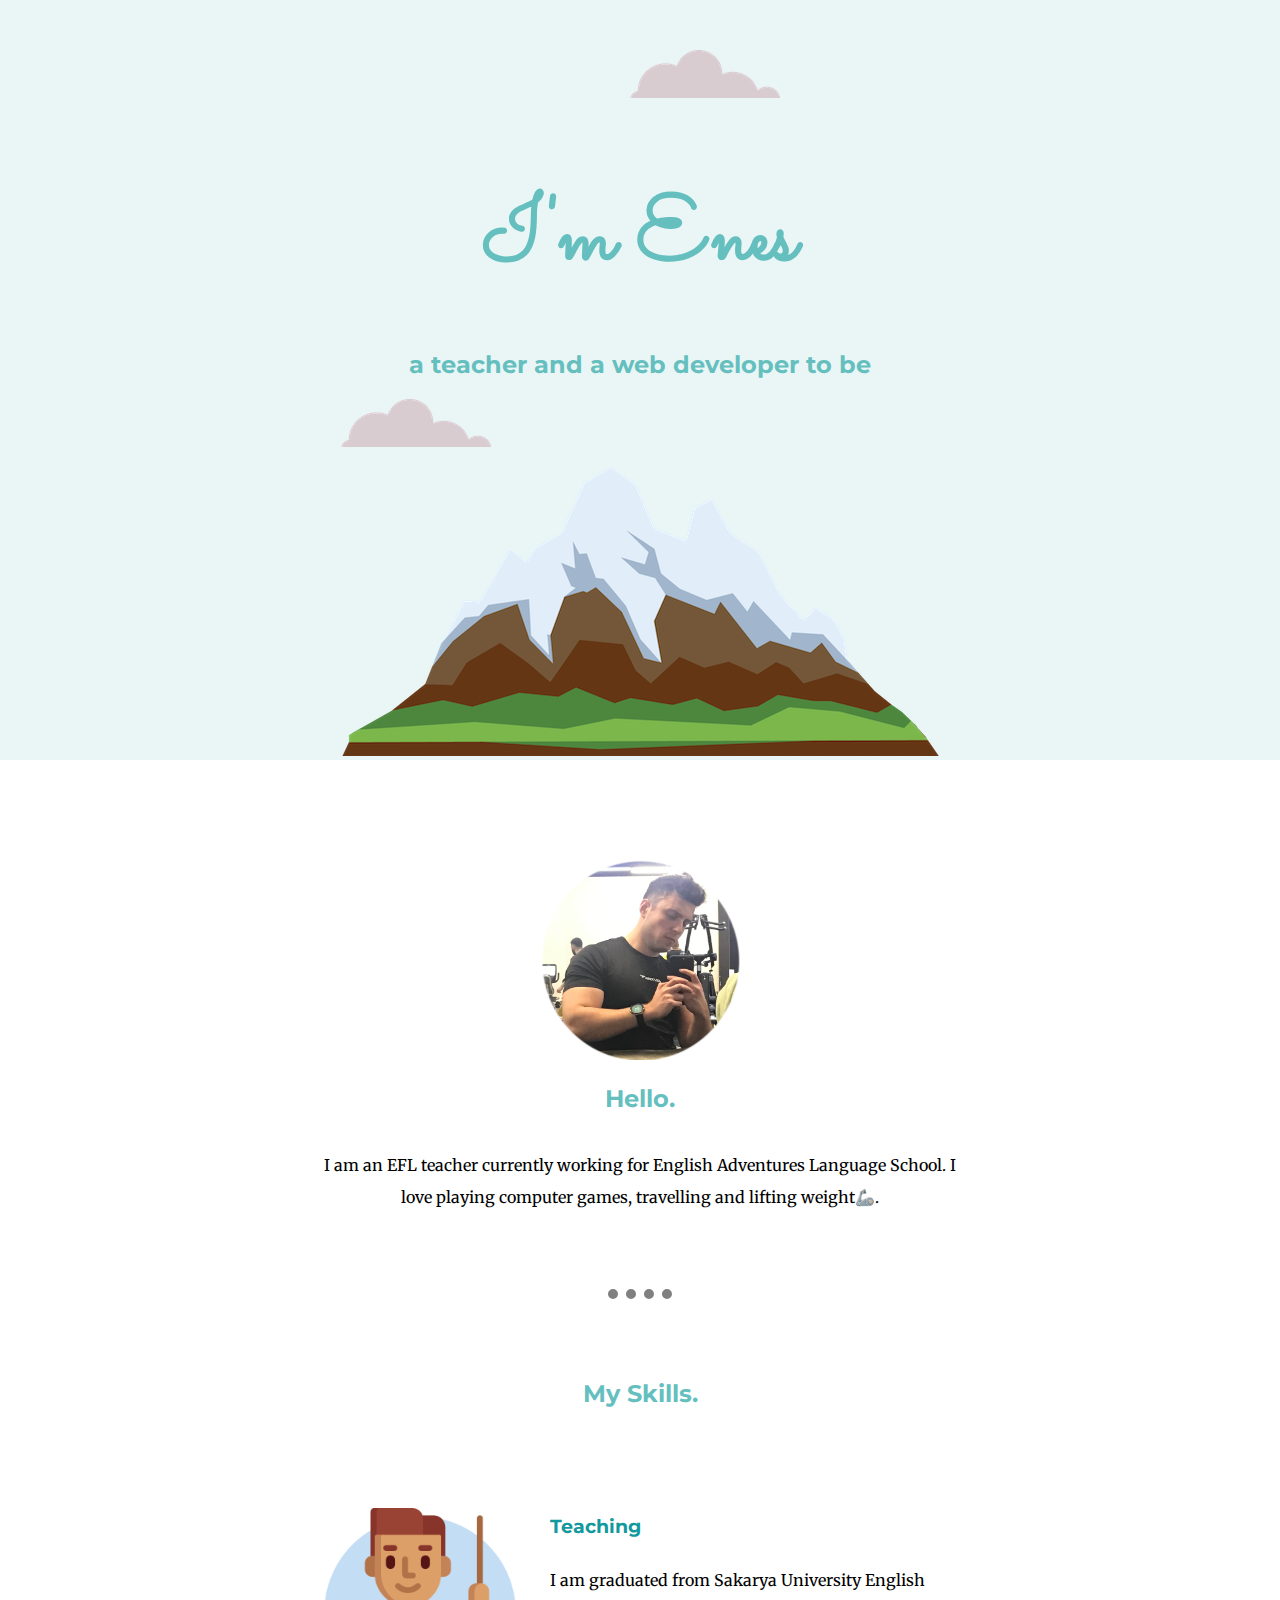
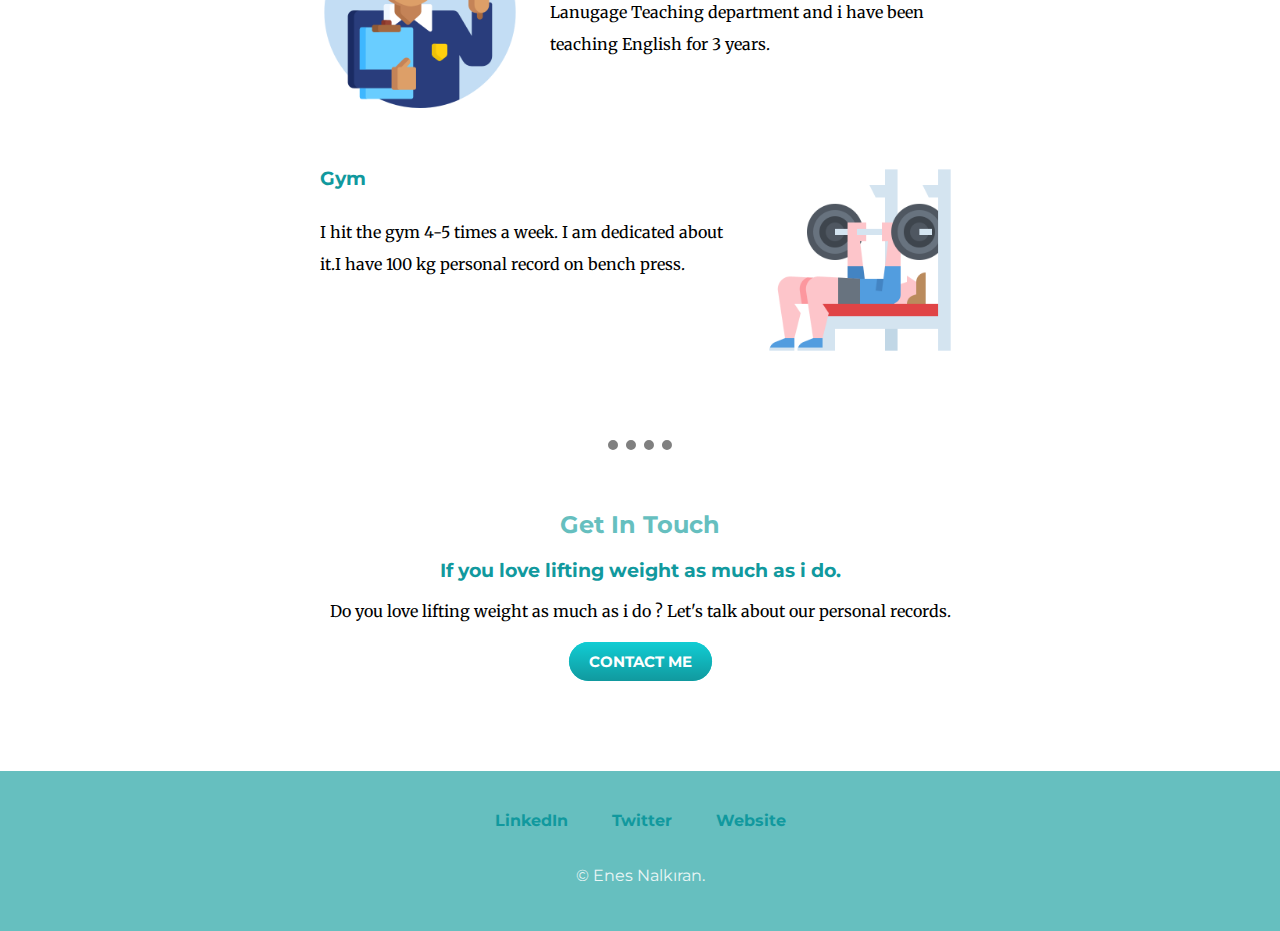
<file: index.html>
<!DOCTYPE html>
<html lang="en">
<head>
    <meta charset="UTF-8">
    <meta http-equiv="X-UA-Compatible" content="IE=edge">
    <meta name="viewport" content="width=device-width, initial-scale=0.5">
    <link rel="stylesheet" href="css/styles.css">
    <link rel="icon" href="favicon.ico">
    <link rel="preconnect" href="https://fonts.googleapis.com">
<link rel="preconnect" href="https://fonts.gstatic.com" crossorigin>
<link href="https://fonts.googleapis.com/css2?family=Merriweather&family=Montserrat&family=Sacramento&display=swap" rel="stylesheet">
    <title>Enes</title>
</head>
<body>
    <div class="top-container">
        <img class="top-cloud" src="images/cloud.png" alt="cloudimage">
        <h1>I'm Enes</h1>
        <h2>a teacher and a web developer to be</h2>
        <img class="bottom-cloud" src="images/cloud.png" alt="cloudimage">
        <img src="images/mountain.png" alt="mountainimage">
    </div>
    <div class="middle-container">
        <div class="profile">
          <img class="enes" src="images/Adsız.png" alt="me">
          <h2>Hello.</h2>
          <p class="profile-explanation">I am an EFL teacher currently working for English Adventures Language School. I love playing computer games, travelling and lifting weight🦾.</p>
        </div>
        <hr>
        <div class="skills">
          <h2>My Skills.</h2>
          <div class="skill-row">
            <img class="teaching" src="images/teacher.png" alt="">
            <h3>Teaching</h3>
            <p>I am graduated from Sakarya University English Lanugage Teaching department and i have been teaching English for 3 years.</p>
          </div>
          <div class="skill-row">
            <img class="bench" src="images/bench-press.png" alt="">
            <h3>Gym</h3>
            <p class="gym">I hit the gym 4-5 times a week. I am dedicated about it.I have 100 kg personal record on bench press.</p>
          </div>
        </div>
        <hr>
        <div class="contact-me">
          <h2>Get In Touch</h2>
          <h3>If you love lifting weight as much as i do.</h3>
          <p class="last">Do you love lifting weight as much as i do ? Let's talk about our personal records.</p>
          <a class="btn" href="mailto:enesnalkrn@gmail.com">CONTACT ME</a>
        </div>
      </div>
      
      
      <div class="bottom-container">
        <a class="footer-link" href="https://www.linkedin.com/">LinkedIn</a>
        <a class="footer-link" href="https://twitter.com/">Twitter</a>
        <a class="footer-link" href="https://www.appbrewery.co/">Website</a>
        <p class="name">© Enes Nalkıran.</p>
        
      </div>
</body>
</html>
</file>
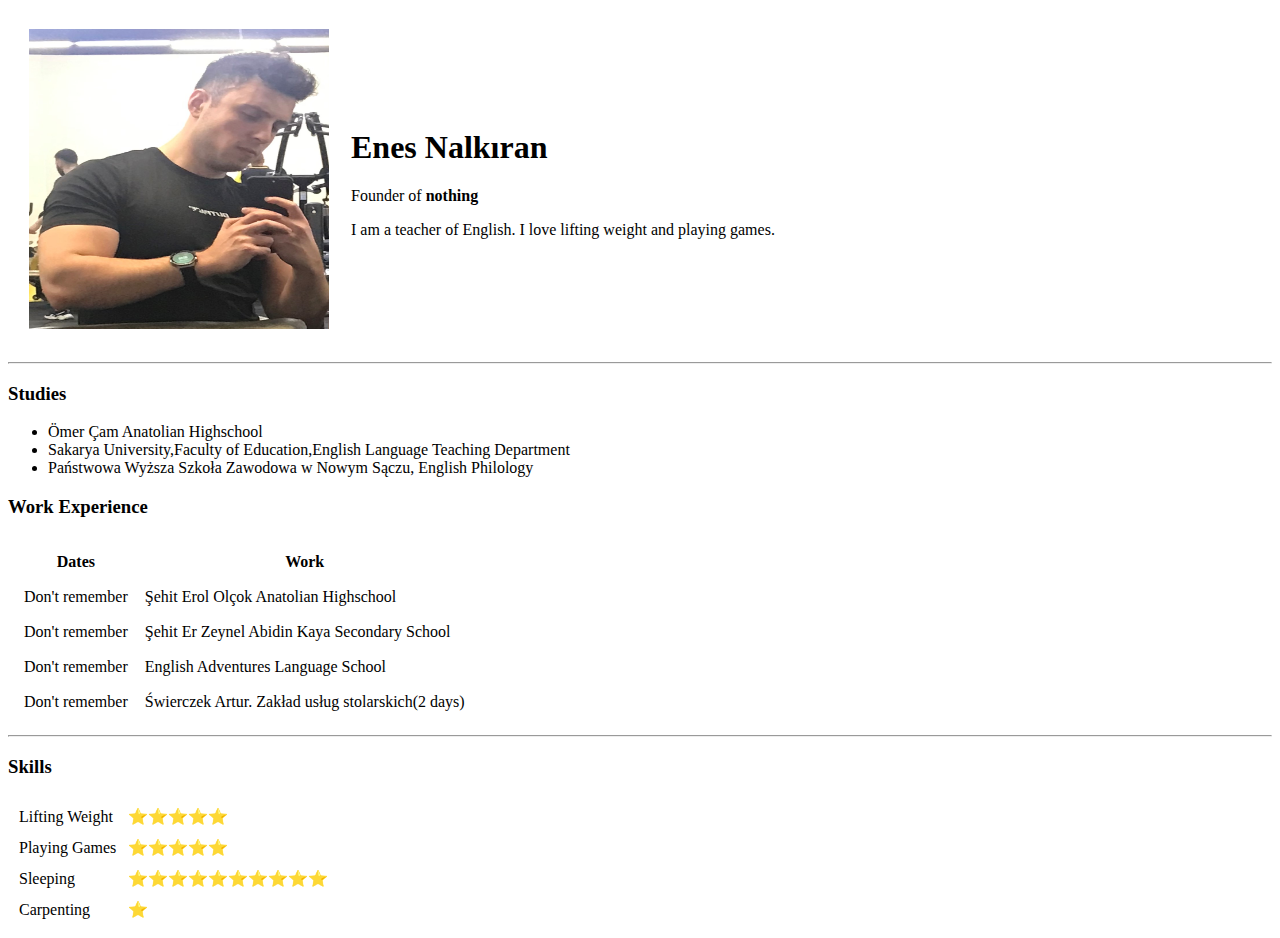
<file: 1.html>
<!DOCTYPE html>
<html lang="en">
<head>
    <meta charset="UTF-8">
    <meta http-equiv="X-UA-Compatible" content="IE=edge">
    <meta name="viewport" content="width=device-width, initial-scale=1.0">
    <title>Document</title>
</head>
<body>
    <table cellspacing="20">
        <tr>
            <td><img src="IMG_3890.jpg" alt="enes" width="300" height="300"></td>
            <td ><h1>Enes Nalkıran</h1>
                <p>Founder of <strong>nothing</strong></p>
                <p>I am a teacher of English. I love lifting weight and playing games.</p></td>
        </tr>
    </table>
    
    
    <hr>
    <h3>Studies</h3>
    <ul>
        <li>Ömer Çam Anatolian Highschool</li>
        <li>Sakarya University,Faculty of Education,English Language Teaching Department</li>
        <li>Państwowa Wyższa Szkoła Zawodowa w Nowym Sączu, English Philology</li>
    </ul>
    <h3>Work Experience</h3>
    <table cellspacing="15">
    <thead>
        <tr>
            <th>Dates</th>
            <th>Work</th>
        </tr>
    </thead>
    <tbody>
        <tr>
        <td>Don't remember</td>
        <td>Şehit Erol Olçok Anatolian Highschool</td>
    </tr>
    <tr>
        <td>Don't remember</td>
        <td>Şehit Er Zeynel Abidin Kaya Secondary School</td>
    </tr>
    <tr>
        <td>Don't remember</td>
        <td>English Adventures Language School</td>
    </tr>
    <tr>
        <td>Don't remember</td>
        <td>Świerczek Artur. Zakład usług stolarskich(2 days)</td>
    </tr>
    </tbody>
</table>
<hr>
<h3>Skills</h3>
<table cellspacing="10">
    <tr>
        <td>Lifting Weight</td>
        <td>⭐⭐⭐⭐⭐</td>
    </tr>
    <tr>
        <td>Playing Games</td>
        <td>⭐⭐⭐⭐⭐</td>
    </tr>
    <tr>
        <td>Sleeping</td>
        <td>⭐⭐⭐⭐⭐⭐⭐⭐⭐⭐</td>
    </tr>
    <tr>
        <td>Carpenting</td>
        <td>⭐</td>
    </tr>
</table>
</body>
</html>
</file>
<file: css/styles.css>
body{
    margin: 0px;
    text-align: center;
    font-family: 'Merriweather', serif;
    
}

hr {
    border-color: grey;
    border-width: 10px;
    border-style: none;
    border-top-style: dotted;
    width: 5%;
    margin: 60px auto;
}
.profile-explanation{
    text-align: center;
    width: 50%;
    display: inline-block;
    line-height: 2;
}
.top-container{
    background-color: #EAF6F6;
    margin: 0px;
    padding-top: 100px;
    aspect-ratio: auto;
    flex: 1;
    min-width: 100%
}
.middle-container{
    margin: 100px auto;
}
.bottom-container{
    background-color: #66bfbf;
    height: 80px;
    padding: 40px;
    font-family: 'Montserrat', sans-serif;
    margin-top: 35px;
}
h1{
    margin:50px auto 0 auto ;
    font-family: 'Sacramento', cursive;
    font-size: 5.625rem;
    color: #66BFBF;
    line-height: 2;
}
h2{
    font-family: 'Montserrat', sans-serif;
    font-size: 1.5rem;
    color: #66BFBF;
    font-weight:bold;
}
h3{
    font-family: 'Montserrat', sans-serif;
    color: #11999E;
}

.bottom-cloud{
    position: absolute;
}
.top-cloud{
    position:absolute;
    right: 500px;
    top: 50px;
}
.teaching{
    height: 200px;
    width: 200px;
    float: left;
    margin-right: 30px;
}
.bench{
    height: 200px;
    width: 200px;
    float: right;
    margin-left: 30px;
}
a{
    color: #11999E;
    padding: 20px;
    text-decoration: none;
    font-weight: bold;

}
.skill-row{
   margin:100px auto;
    width: 50%;
    text-align: left;
    line-height: 2;
    
}
.enes{
    width: 200px;
    height: 200px;
}
.name{
    color:#EAF6F6;
    padding-top: 20px
}
.last{
    margin-bottom: 30px;
}
.btn {
    background: #11cdd4;
    background-image: -webkit-linear-gradient(top, #11cdd4, #11999e);
    background-image: -moz-linear-gradient(top, #11cdd4, #11999e);
    background-image: -ms-linear-gradient(top, #11cdd4, #11999e);
    background-image: -o-linear-gradient(top, #11cdd4, #11999e);
    background-image: linear-gradient(to bottom, #11cdd4, #11999e);
    -webkit-border-radius: 28;
    -moz-border-radius: 28;
    border-radius: 28px;
    font-family: Arial;
    color: #ffffff;
    font-size: 15px;
    padding: 10px 20px 10px 20px;
    text-decoration: none;
    font-family: 'Montserrat', sans-serif;
  }
  
  .btn:hover {
    background: #30e3cb;
    background-image: -webkit-linear-gradient(top, #30e3cb, #2bc4ad);
    background-image: -moz-linear-gradient(top, #30e3cb, #2bc4ad);
    background-image: -ms-linear-gradient(top, #30e3cb, #2bc4ad);
    background-image: -o-linear-gradient(top, #30e3cb, #2bc4ad);
    background-image: linear-gradient(to bottom, #30e3cb, #2bc4ad);
    text-decoration: none;
  }
  .skills{
    padding: 0.1px;
  }
  a:hover{
    color:#EAF6F6
  }
@media (max-width: 1250px) {
    .top-container{
        width: 100%;}
    }
</file>
